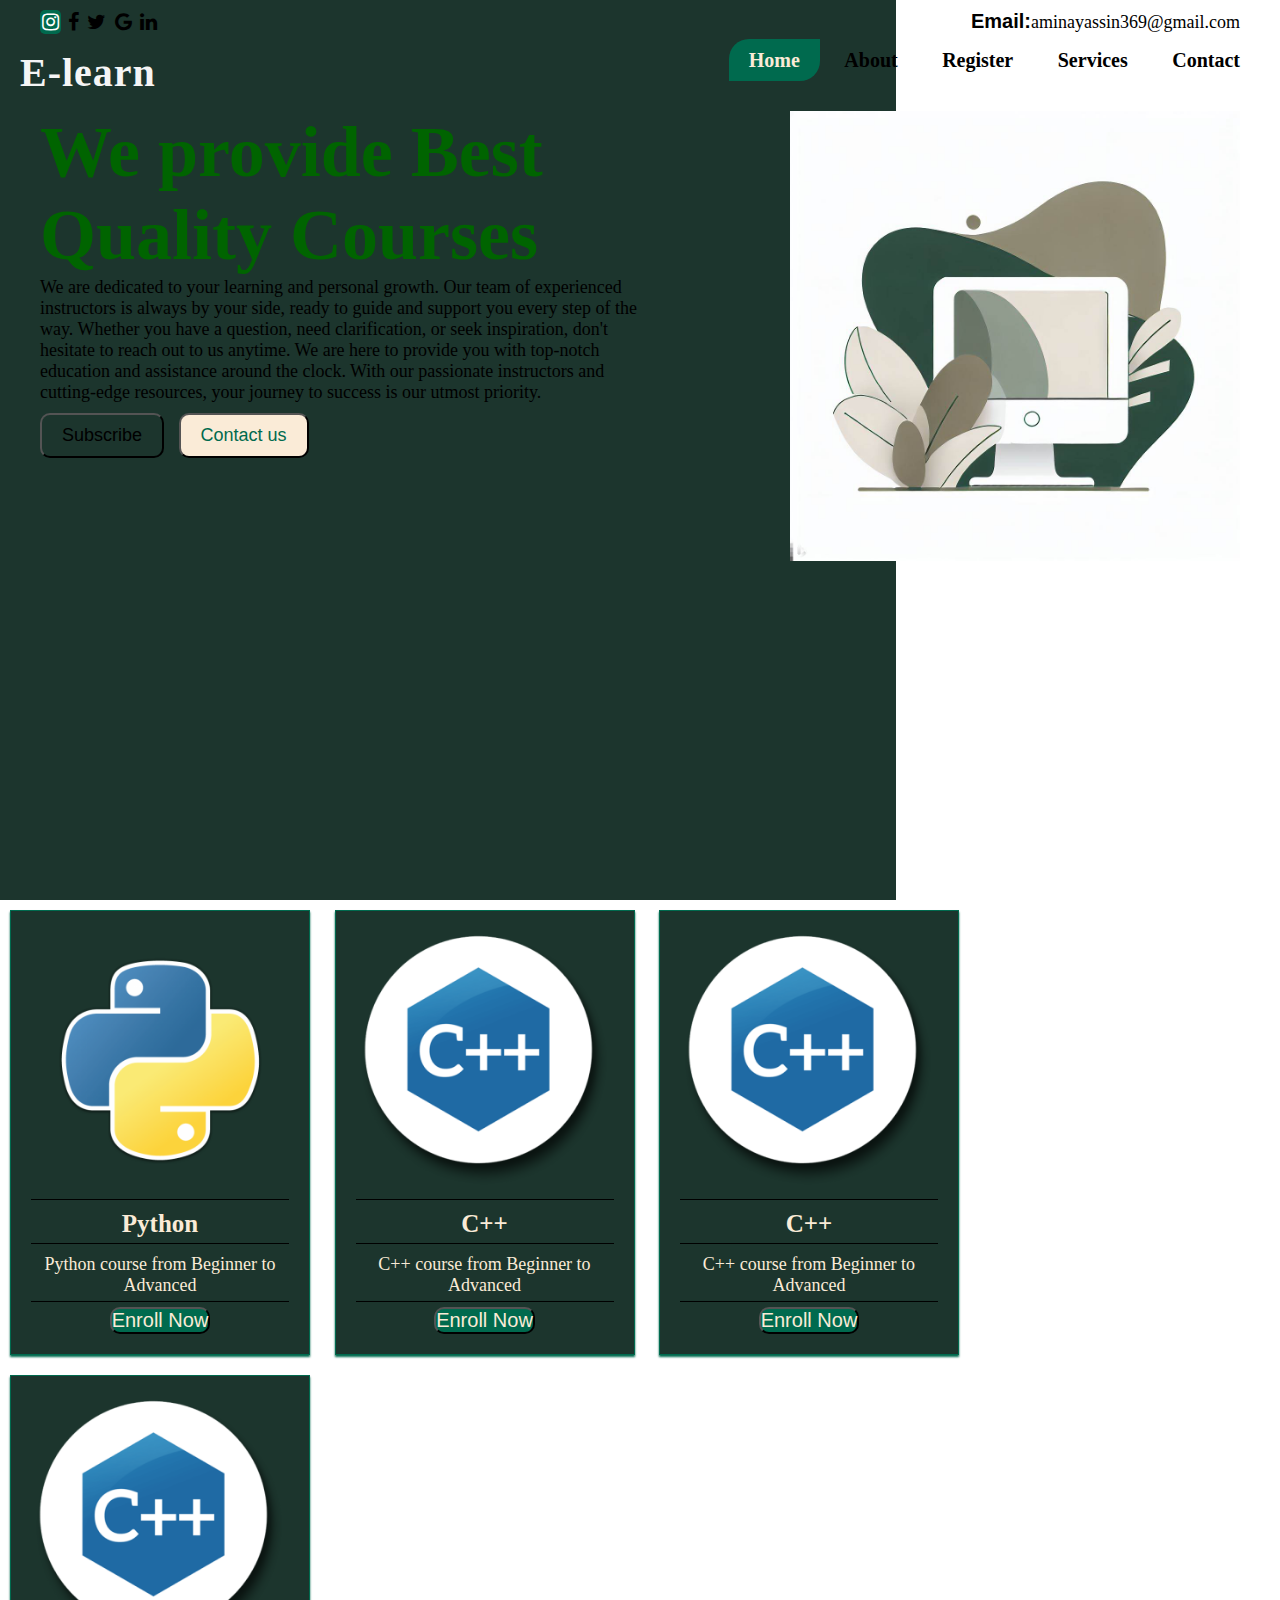
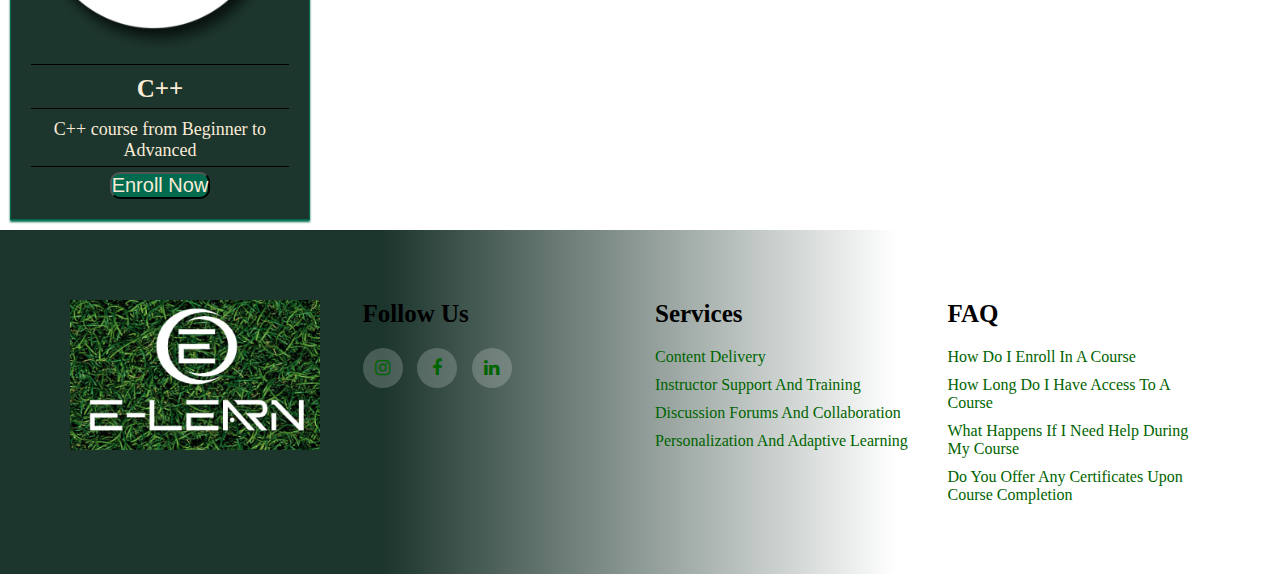
<file: Task_1/index.html>
<!DOCTYPE html>
<html lang="en">
  <head>
    <meta name="viewport" content="width=device-width, initial-scale=1.0" />
    <title>Landing page</title>
    <link rel="stylesheet" href="style.css" />
    <link
      rel="stylesheet"
      href="https://cdnjs.cloudflare.com/ajax/libs/font-awesome/4.7.0/css/font-awesome.min.css"
    />
  </head>
  <body>
    <header>
      <div class="top-navigation">
        <div class="icons">
          <i class="fa fa-instagram"></i>
          <i class="fa fa-facebook"></i>
          <i class="fa fa-twitter"></i>
          <i class="fa fa-google"></i>
          <i class="fa fa-linkedin"></i>
        </div>
        <div class="email"><span>Email:</span>aminayassin369@gmail.com</div>
      </div>
      <nav>
        
        <div class="logo">E-learn</div>
       
        
        <div class="menu">
          <a href="#">Home</a>
          <a href="#">About</a>
          <a href="#">Register</a>
          <a href="#">Services</a>
          <a href="#">Contact</a>
        </div>
      </nav>
      <div class="container">
        <div class="left">
          <h1>We provide Best Quality Courses</h1>
          <p>
            We are dedicated to your learning and personal growth. Our team of
            experienced instructors is always by your side, ready to guide and
            support you every step of the way. Whether you have a question, need
            clarification, or seek inspiration, don't hesitate to reach out to
            us anytime. We are here to provide you with top-notch education and
            assistance around the clock. With our passionate instructors and
            cutting-edge resources, your journey to success is our utmost
            priority.
          </p>
          <button id="btn2">Subscribe</button>
          <button>Contact us</button>
        </div>
        <div class="right">
          <img src="image/greenbackground.jpg" width="450" height="450" />
        </div>
      </div>
    </header>
    <div class="courses">
      <div class="card">
        <img src="image/python2.png" width="300px" height="300px" />
        <hr />
        <h2>Python</h2>
        <hr />
        <p>Python course from Beginner to Advanced</p>
        <hr />
        <button class="btn">Enroll Now</button>
      </div>
      <div class="card">
        <img src="image/c++.png" />
        <hr />
        <h2>C++</h2>
        <hr />
        <p>C++ course from Beginner to Advanced</p>
        <hr />
        <button class="btn">Enroll Now</button>
      </div>
      <div class="card">
        <img src="image/c++.png" />
        <hr />
        <h2>C++</h2>
        <hr />
        <p>C++ course from Beginner to Advanced</p>
        <hr />
        <button class="btn">Enroll Now</button>
      </div>
      <div class="card">
        <img src="image/c++.png" />
        <hr />
        <h2>C++</h2>
        <hr />
        <p>C++ course from Beginner to Advanced</p>
        <hr />
        <button class="btn">Enroll Now</button>
      </div>
    </div>
    <footer class="footer">
      <div class="footer-container">
        <div class="row">
          <div class="footer-col">
            <img
              src="image/logo2.jpg"
              width="250px"
              height="150px"
              alt="logo"
            />
          </div>
          <div class="footer-col">
            <h4>Follow us</h4>
            <div class="social-link">
              <a href="#"><i class="fa fa-instagram"></i></a>
              <a href="#"><i class="fa fa-facebook"></i></a>
              <a href="#"><i class="fa fa-linkedin"></i></a>
            </div>
          </div>
          <div class="footer-col">
            <h4>Services</h4>
            <ul>
              <li><a href="#">Content Delivery</a></li>
              <li><a href="#">Instructor Support and Training</a></li>
              <li><a href="#">Discussion Forums and Collaboration</a></li>
              <li><a href="#">Personalization and Adaptive Learning</a></li>
            </ul>
          </div>
          <div class="footer-col">
            <h4>FAQ</h4>
            <ul>
              <li><a href="#">How do I enroll in a course</a></li>
              <li><a href="#">How long do I have access to a course</a></li>
              <li>
                <a href="#">What happens if I need help during my course</a>
              </li>
              <li>
                <a href="#"
                  >Do you offer any certificates upon course completion</a
                >
              </li>
            </ul>
          </div>
        </div>
      </div>
    </footer>
  </body>
</html>
</file>
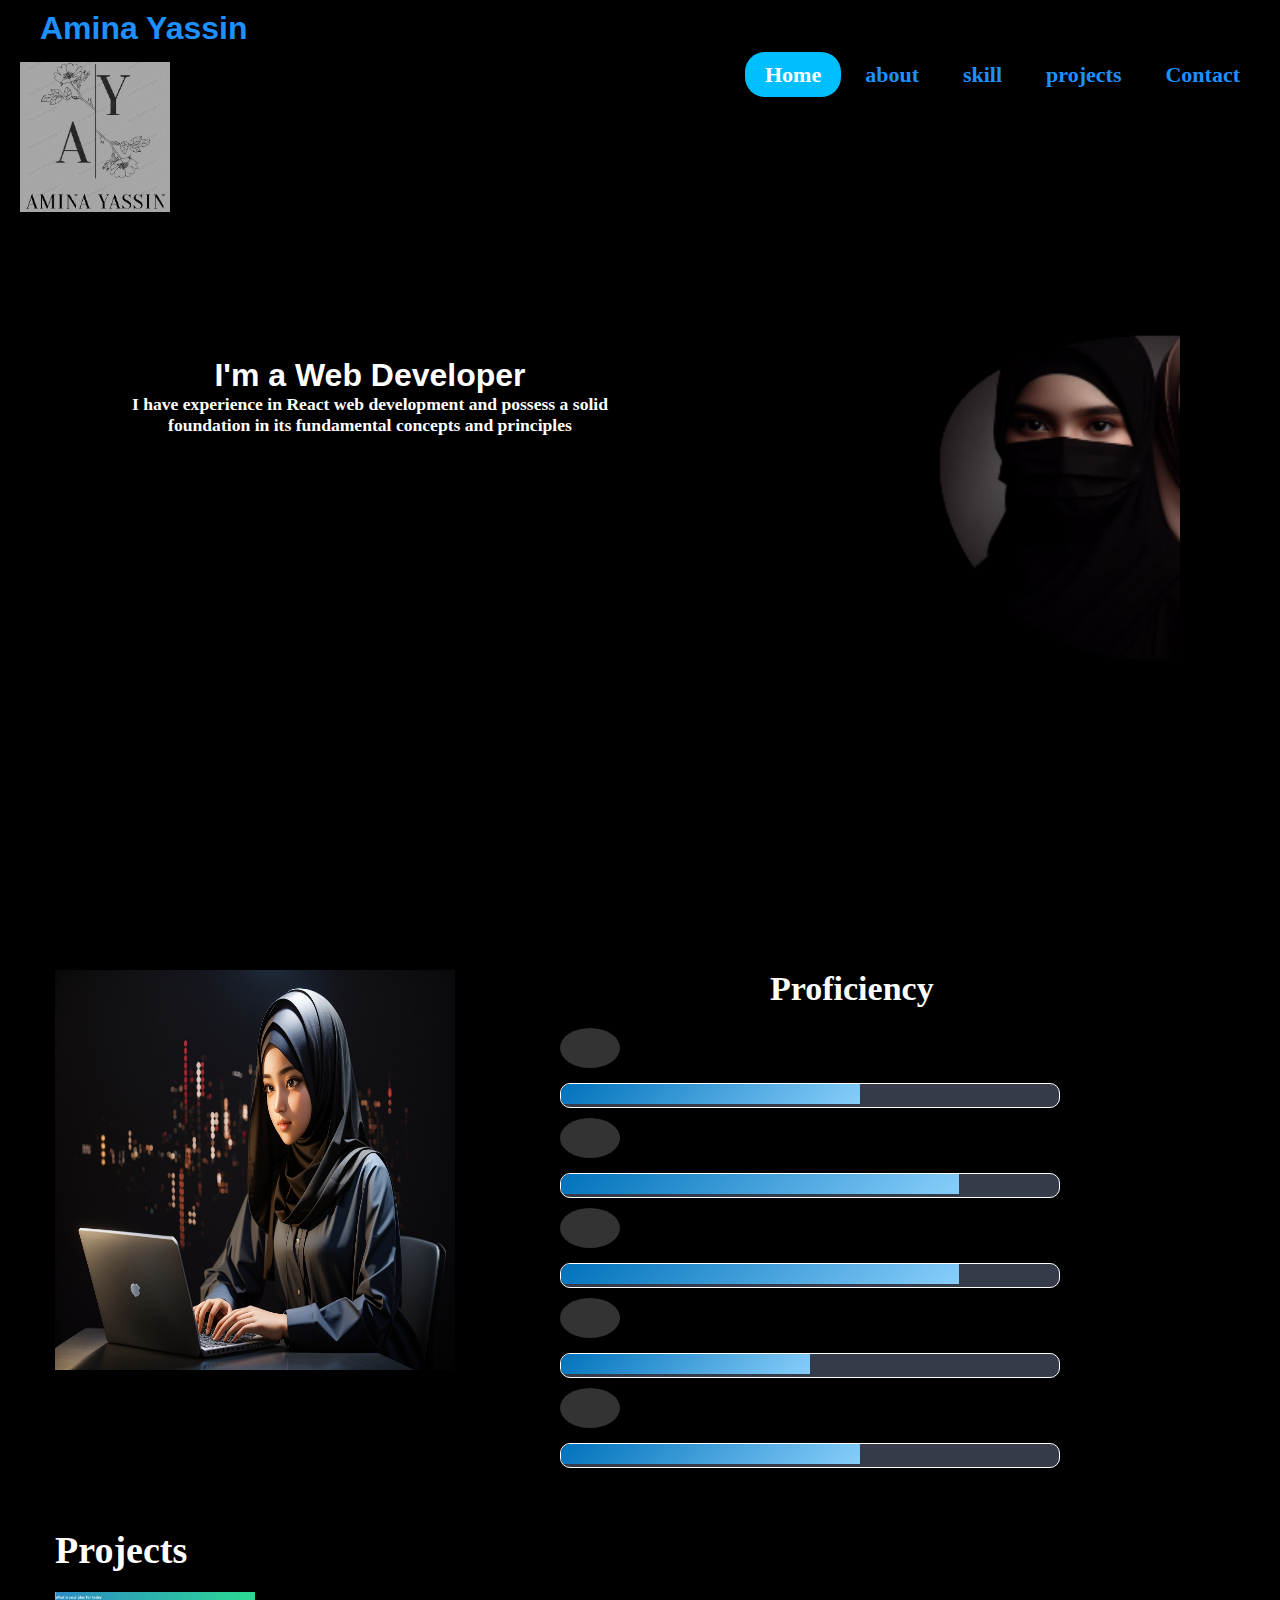
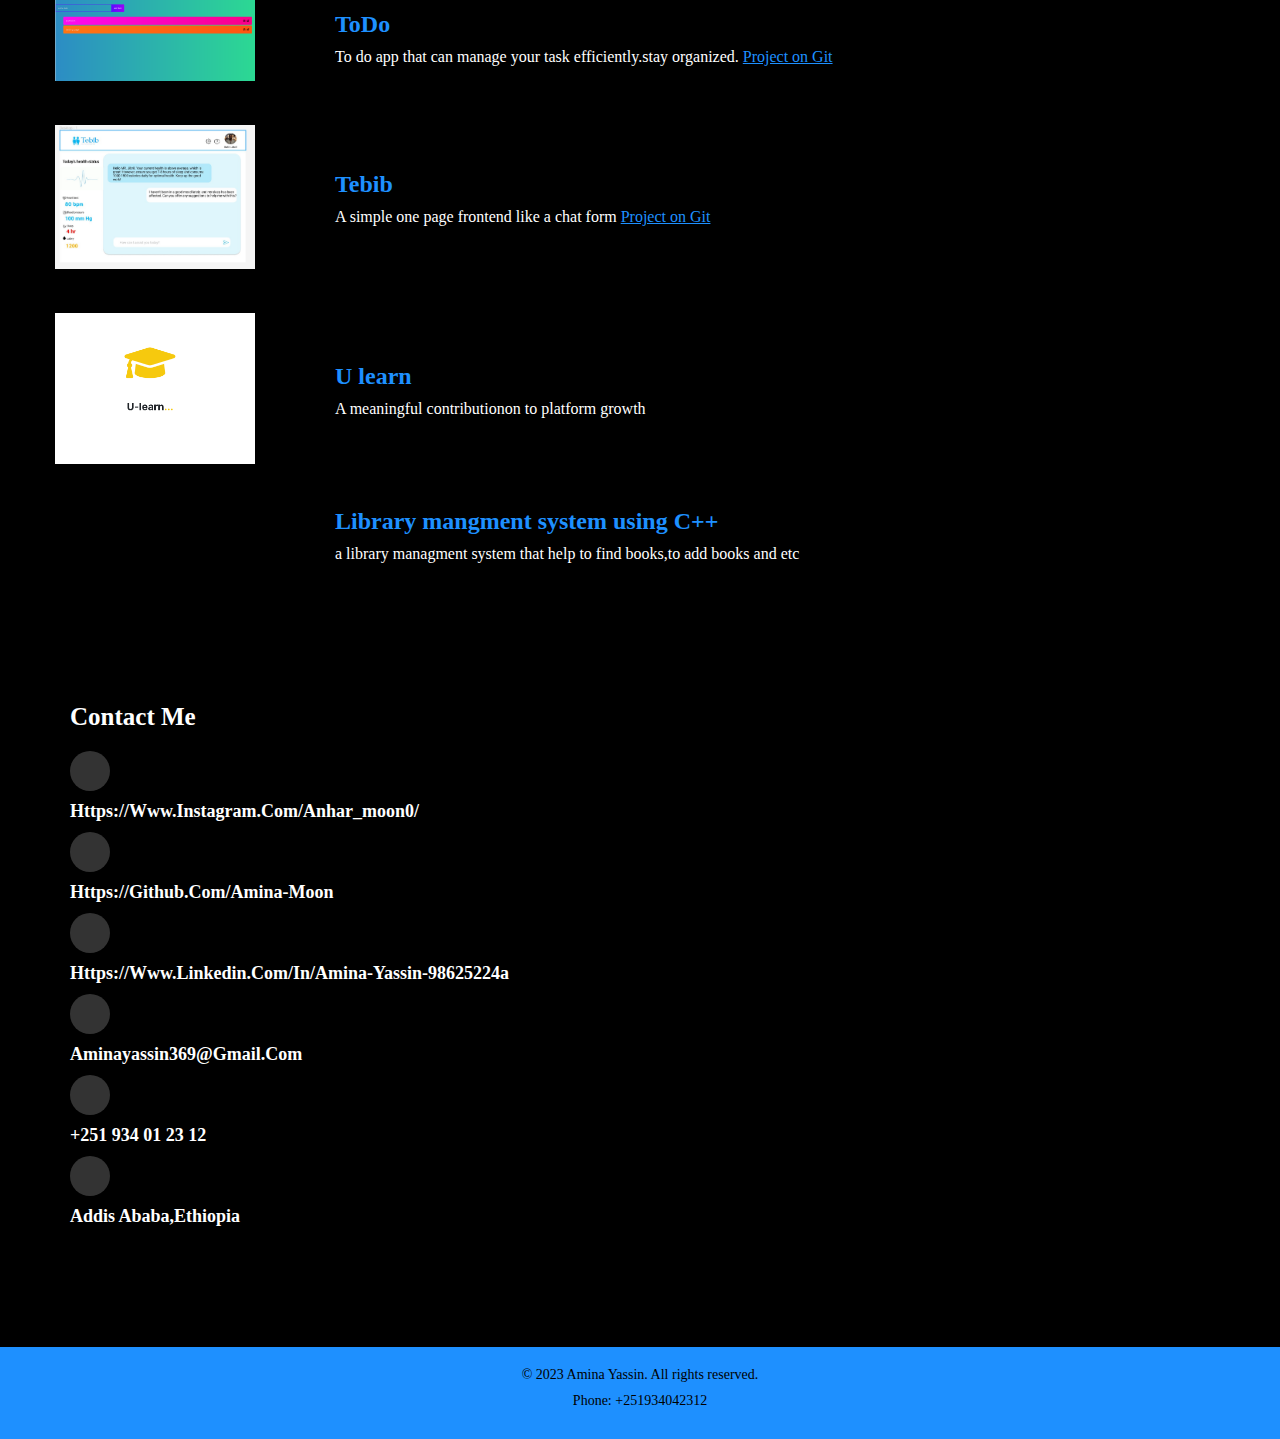
<file: Task_2/index.html>
<!DOCTYPE html>
<html lang="en">

<head>
  <meta charset="UTF-8" />
  <meta name="viewport" content="width=device-width, initial-scale=1.0" />
  <title>portfolio</title>
  <link rel="stylesheet" type="text/css" href="style.css" />

  <link rel="stylesheet" href="https://cdnjs.cloudflare.com/ajax/libs/font-awesome/6.4.2/css/all.min.css"
    integrity="sha512-z3gLpd7yknf1YoNbCzqRKc4qyor8gaKU1qmn+CShxbuBusANI9QpRohGBreCFkKxLhei6S9CQXFEbbKuqLg0DA=="
    crossorigin="anonymous" referrerpolicy="no-referrer" />


</head>

<body>
  <header>
    <div class="top-navigation">
      Amina Yassin
    </div>
    <nav>
      <div class="logo">
        <img src="img/logo2.png" >
      </div>
      <div class="nav">
        <a href="#">Home</a>
        <a href="#">about</a>
        <a href="#">skill</a>
        <a href="#">projects</a>
        <a href="#">Contact</a>
      </div>
    </nav>
    <div class="container">
      <div class="left">
        <div class="icons">
          <i class="fa-brands fa-github"></i>
          <i class="fa-brands fa-facebook"></i>
          <i class="fa-brands fa-twitter"></i>
          <i class="fa-brands fa-instagram"></i>
          <i class="fa-brands fa-linkedin"></i>
        </div>
        <h2>I'm a Web Developer<h2>
            <p>I have experience in React web development and
              possess a solid foundation in its fundamental concepts and principles</p>
      </div>
      <div class="right">
        <img src="img/photo3.png" width="300" height="450" />
      </div>
    </div>
  </header>
  <main class="main">
    <div class="main-container">
      <div class="row">
        <div class="footer-col">
          <img src="img/skill.jpg" width="400px" height="400px" alt="logo" />
        </div>
        <div class="main-col">
          <h4>Proficiency</h4>
          <div class="skill">
            <a href="#"><i class="fa-brands fa-python"></i></a>
            <span class="bar"><span class="python"></span></span>
            <a href="#"><i class="fa-brands fa-css3"></i></a>
            <span class="bar"><span class="css"></span></span>
            <a href="#"><i class="fa-brands fa-html5"></i></a>
            <span class="bar"><span class="html"></span></span>
            <a href="#"><i class="fa-brands fa-js"></i></a>
            <span class="bar"><span class="javascript"></span></span>
            <a href="#"><i class="fa-brands fa-react"></i></a>
            <span class="bar"><span class="react"></span></span>
          </div>
        </div>
      </div>
    </div>
    </div>
    <section class="projects">
      <div class="projects-container">
        <h2>Projects</h2>
        <div class="project">
          <div class="project-image">
            <img src="img/todo.png" width="300px" height="300px" alt="Project 2">
          </div>
          <div class="project-details">
            <h3>ToDo</h3>
              <p>To do app that can manage your task efficiently.stay organized.
                <a href="https://github.com/Amina-moon/Todo">Project on Git</a>
              </p>
          </div>
        </div>
        <div class="project">
          <div class="project-image">
            <img src="img/tebib.jpg" width="300px" height="300px" alt="Project 1">
          </div>
          <div class="project-details">
            <h3>Tebib</h3>
            <p>A simple one page frontend like a chat form
              <a href="https://github.com/Amina-moon/Tebib">Project on Git</a>
            </p>
          </div>
        </div>
        <div class="project">
          <div class="project-image">
            <img src="img/ulearn.png" width="300px" height="300px" alt="Project 1">
          </div>
          <div class="project-details">
            <h3>U learn</h3>
            <p>A meaningful contributionon to platform growth
            </p>
          </div>
        </div>
        <div class="project">
          <div class="project-image">
            
          </div>
          <div class="project-details">
            <h3>Library mangment system using C++</h3>
            <p>a library managment system that help to find books,to add books and etc</p>
          </div>
        </div>
       
      </div>
    </section>
    <!-- <footer>
      <div class="footer-container">
        <p>&copy; 2023 Amina Yassin. All rights reserved.</p>
        <p>Phone: +251934042312</p>
        <p>aminayassin369@gmail.com</p>
      </div>
    </footer> -->
  
  <div class="contact">
    <div class="contact-container">
      
        <div class="contact-col">
          <h4>Contact Me</h4>
          <div class="social-link">
          <ul>
            <li><a href="#"><i class="fa-brands fa-instagram"></i></a>https://www.instagram.com/anhar_moon0/</a></li>
            <li><a href="#"><i class="fa-brands fa-github"></i></a>https://github.com/Amina-moon</a></li>
            <li><a href="#"><i class="fa-brands fa-linkedin"></i></a>https://www.linkedin.com/in/amina-yassin-98625224a</a></li>
            <li><a href="#"><i class="fa-solid fa-envelope"></i></a>aminayassin369@gmail.com</a></li>
            <li><a href="#"><i class="fa-solid fa-phone"></i></a>+251 934 01 23 12</a></li>
            <li><a href="#"><i class="fa-solid fa-location-dot"></i></a>Addis Ababa,Ethiopia</a></li>
            
          </ul>
          </div>
       
       
      </div>
    </div>
  </div>
  </main>
   <footer>
      <div class="footer-container">
        <p>&copy; 2023 Amina Yassin. All rights reserved.</p>
        <p>Phone: +251934042312</p>
      </div>
    </footer> 


</body>

</html>
</file>
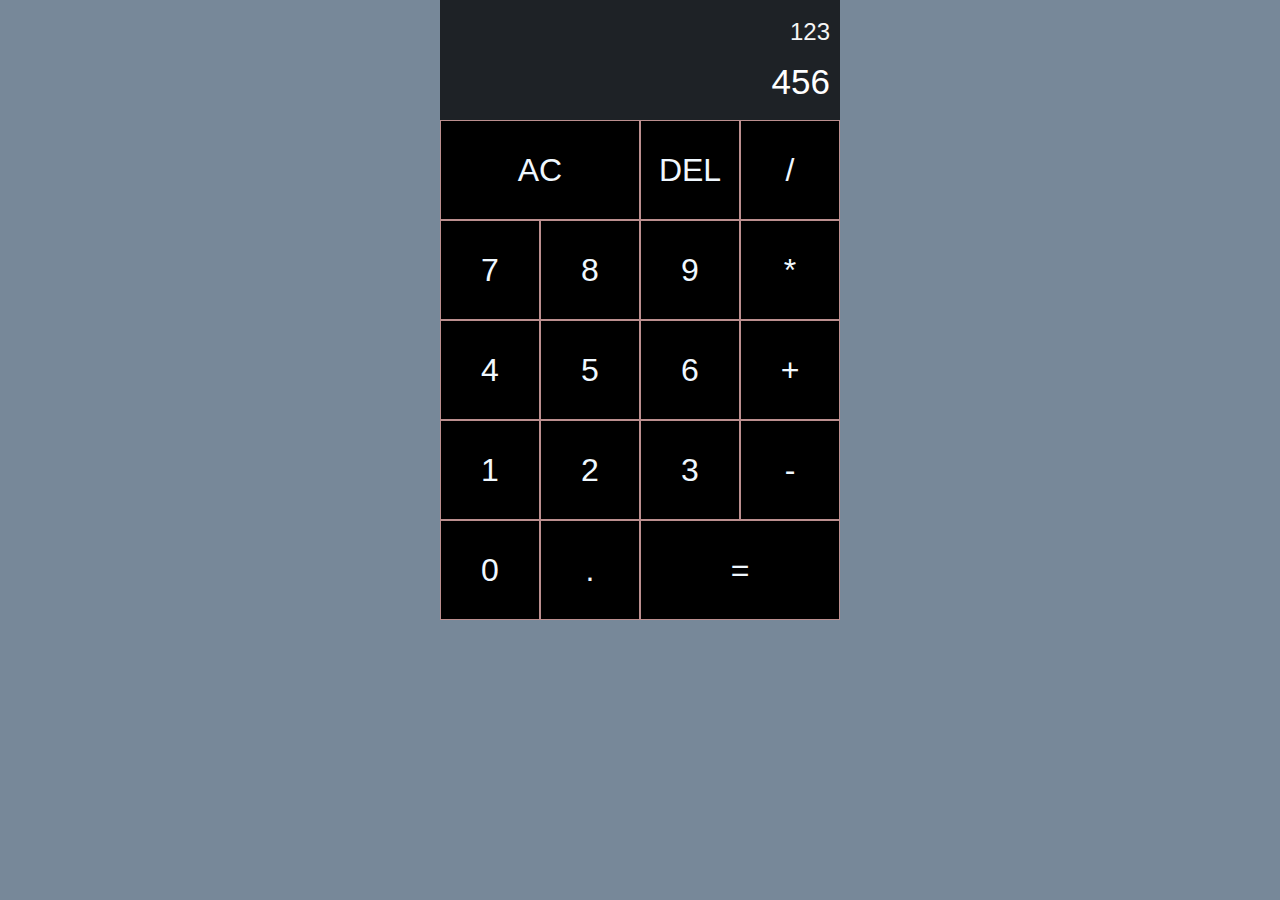
<file: Task_3/index.html>
<!DOCTYPE html>
<html lang="en">
<head>
  <meta charset="UTF-8">
  <meta name="viewport" content="width=device-width, initial-scale=1.0">
  <meta http-equiv="X-UA-Compatible" content="ie=edge">
  <title>Calculator</title>
  <link href="style.css" rel="stylesheet">
  <script src="script.js" defer></script>
</head>
<body>
  <div class="calculator-grid">
    <div class="output">
      <div data-previous-operand class="previous-operand">123</div>
      <div data-current-operand class="current-operand">456</div>
    </div>
    <button data-allclr class="span-two">AC</button>
    <button data-delete>DEL</button>
    <button data-op>/</button>
    <button data-num>7</button>
    <button data-num>8</button>
    <button data-num>9</button>
    <button data-op>*</button>
    <button data-num>4</button>
    <button data-num>5</button>
    <button data-num>6</button>
    <button data-op>+</button>
    <button data-num>1</button>
    <button data-num>2</button>
    <button data-num>3</button>
    <button data-op>-</button>
    <button data-num>0</button>
    <button data-num>.</button>
    <button data-eq class="span-two">=</button>
  </div>
</body>
</html>
</file>
<file: Task_1/style.css>
* {
  padding: 0;
  margin: 0;
  box-sizing: border-box;
  font-size: 18px;
}

header {
  width: 100%;
  height: 100vh;
  background: linear-gradient(to right, rgb(28, 53, 45)70%, white 30%);
}

.top-navigation {
  width: 100%;
  display: flex;
  justify-content: space-between;
  padding: 10px 40px;
}

.icons i:first-child {
  background: rgb(0, 106, 78);
  color: white;
  padding: 2px;
  border-radius: 5px;
  font-size: 20px;
}

.email span {
  font-weight: bold;
  font-size: 20px;
  font-family: 'Segoe UI', Tahoma, Geneva, Verdana, sans-serif;
}

.icons i {
  padding: 2px;
  border-radius: 5px;
  font-size: 20px;
}

.icons i:hover {
  background: rgb(0, 106, 78);
  color: white;
}

nav {
  width: 100%;
  display: flex;
  justify-content: space-between;
  padding: 5px 20px;
}

.logo {
  font-weight: bold;
  font-size: 40px;
  letter-spacing: 1px;
  color: whitesmoke;
}


.menu a {
  text-decoration: none;
  color: black;
  font-size: 20px;
  padding: 10px 20px;
  font-weight: bold;
  border-radius: 20px 0px 20px 0px;

}

.menu a:first-child {
  background: rgb(0, 106, 78);
  color: antiquewhite;
}

.menu a:hover {
  background: rgb(0, 106, 78);
  color: antiquewhite;
}

.container {
  width: 100%;
  display: flex;
  flex-wrap: wrap;
  justify-content: space-around;
  padding: 10px 40px;
}

.left {
  flex-basis: 50%;
}

.right {
  flex-basis: 50%;
  text-align: right;
}

.left h1 {
  font-size: 4rem;
  color: darkgreen;
}

.left button {
  padding: 10px 20px;
  background: antiquewhite;
  color: rgb(0, 106, 78);
  border-radius: 10px;
  margin-top: 10px;
}

#btn2 {
  padding: 10px 20px;
  background: transparent;
  color: black;
  border-radius: 10px;
  margin-right: 10px;
}

.card {
  background: rgb(28, 53, 45);
  display: inline-block;
  margin: 10px;
  border: 1px solid rgb(0, 106, 78);
  box-shadow: 0 2px 2px rgb(0, 106, 78);
  width: 300px;
  height: auto;
  padding: 20px;
  text-align: center;
}

hr {
  height: 1px;
  background-color: black;
  border: 2px whitesmoke;
  margin: 5px 0;
}

.card img {
  width: 100%;
  height: auto;
}

.card h2 {
  color: antiquewhite;
  font-size: 25px;
  margin-top: 10px;
  font-weight: bold;

}

.card p {
  color: antiquewhite;
  font-size: 18px;
  margin-top: 10px;
}

.btn {
  font-size: 20px;
  border-radius: 10px;
  background: rgb(0, 106, 78);
  color: antiquewhite;
}

.footer {
  padding: 70px 0;
  background: linear-gradient(to right, rgb(28, 53, 45)30%, white 70%);
}

.footer-container {
  max-width: 1170px;
  margin: auto;


}

.row {
  display: flex;
  flex-wrap: wrap;
}

.footer-col {
  width: 25%;
  padding: 0 15px;
}

ul {
  list-style: none;
}

.footer-col h4 {
  font-size: 25px;
  color: black;
  text-transform: capitalize;
  margin-bottom: 20px;
}

.footer-col ul li:not(:last-child) {
  margin-bottom: 10px;
}

.footer-col ul li a {
  font-size: 16px;
  text-transform: capitalize;
  color: darkgreen;
  text-decoration: none;
  font-weight: 300;
  transition: all 0.3s ease;
  display: block;

}

.footer-col ul li a:hover {
  color: #918151;
  padding-left: 8px;
}

.footer-col .social-link a {
  display: inline-block;
  height: 40px;
  width: 40px;
  background-color: rgba(255, 255, 255, 0.2);
  margin: 0px 10px 10px 0;
  text-align: center;
  line-height: 40px;
  border-radius: 50%;
  color: darkgreen;
}

.footer-col .social-link a:hover {
  color: black;
  padding-left: 8px;
}

@media(max-width:768px) {
  .footer-col {
    width: 50%;
    margin-bottom: 30px;
  }
  .left h1{
    font-size: 28px;
  }
  .left p{
   overflow: hidden;
   -webkit-line-clamp: 10;
   display: -webkit-box;
   -webkit-box-orient: vertical;
  }
  .right img{
    margin-top: 40px;
    width: 70%;
    height:70%;
  }

  .menu a {
    font-size: 14px;
    padding: 5px 10px;
    border-radius: 10px 0px 10px 0px;
   
  }
  .logo {
    font-size: 28px;
  }
  .left button {
    margin-top: 5px;
  }
  
 
  
  
}

@media(max-width:992px) {
  .footer-col {
    width: 100%;

  }
  .left h1{
    font-size: 32px;
  }
  .left p{
   overflow: hidden;
   -webkit-line-clamp: 12;
   display: -webkit-box;
   -webkit-box-orient: vertical;
  }
  .right img{
    width: 100%;
    
  }
  
  
}
</file>
<file: Task_2/style.css>
* {
  padding: 0;
  margin: 0;
  box-sizing: border-box;
}

header {
  width: 100%;
  height: 100vh;
  background:black; 
  color:dodgerblue
}
.logo img{
  width: 150px;
  height: 150px;
}

.top-navigation {
  width: 100%;
  display: flex;
  justify-content: space-between;
  padding: 10px 40px;
  font-size: 32px;
  font-weight: bold;
  font-family: 'Segoe UI', Tahoma, Geneva, Verdana, sans-serif;
}
nav {
  width: 100%;
  display: flex;
  justify-content: space-between;
  padding: 5px 20px;
}



.nav a {
  text-decoration: none;
  color: dodgerblue;
  font-size: 22px;
  padding: 10px 20px;
  font-weight: bold;
  border-radius: 20px ;

}

.nav a:first-child {
  background: rgb(0,191,255);
  color: white;
}
.nav a:hover {
  background: rgb(0,191,255);
  color: antiquewhite;
}

.container {
  width: 100%;
  display: flex;
  flex-wrap: wrap;
  justify-content: center;
  padding:20px 100px;
  align-items: flex-start;
}
.icons i {
  padding: 20px;
  font-size: 22px;
}


.left {
  flex-basis: 50%;
  text-align: center;
  margin-top: 90px;
  
 
}

.right {
  flex-basis: 50%;
  text-align: right;
}

.left h2 {
  font-size: 2rem;
  color: white;
  font-family: Verdana, Geneva, Tahoma, sans-serif;

}
.left p{
  font-size: 1.1rem;
  font-family: Bona nova;
  
}
.main {
  padding: 70px 0;
  background:black;
}

.main-container {
  max-width: 1170px;
  margin: auto;


}

.row {
  display: flex;
  flex-wrap: wrap;
}

.main-col {
  width: 25%;
  padding: 0 15px;
}



.main-col h4 {
  font-size: 34px;
  color: white;
  text-transform: capitalize;
  margin-bottom: 20px;
  margin-left: 300px;
}


.main-col .skill {
  margin-left: 90px;
  display: flex;
  flex-direction: column;
 
}


  .main-col .skill a {
    display: inline-block;
    height: 40px;
    width: 60px;
    background-color: rgba(255, 255, 255, 0.2);
    text-align: center;
    line-height: 40px;
    border-radius: 60%;
    color: dodgerblue;
    margin-bottom: 15px; 
    
  }


.main-col .skill a:hover {
  color: black;
  padding-left: 8px;
}
.bar{
  margin-bottom: 10px;
  background: #353b48;
  display: block;
  height: 25px;
  width: 500px;
  border: 1px solid white;
  border-radius: 10px;
  overflow: hidden;
  box-shadow: 0 1px 3px rgba(0,0,0,0.12),0 1px 2px rgba(0,0,0,0.24);
  transition: all 0.3s cubic-bezier(.25,8,.25,1);
}
.bar:hover{
  box-shadow: 0 14px 14px  rgb(0,73,83),0 10px 10px rgba(223, 102, 102, 0.22);
}
.bar span{
  height: 20px;
  float: left;
  background: linear-gradient(135deg,rgba(0,114,187,1)0%,rgba(135,206,250,1)100%);
}
.python{
  width: 60%;
  animation: python 3s;
}
.css{
  width: 80%;
  animation: css 3s;
}
.html{
  width: 80%;
  animation: html 3s;
}
.javascript{
  width: 50%;
  animation: javascript 3s;
}
.react{
  width: 60%;
  animation: react 3s;
}
.projects {
  padding: 50px 0;
  background: black;
  color: white;
}

.projects-container {
  max-width: 1170px;
  margin: auto;
}

.projects h2 {
  font-size: 38px;
  margin-bottom: 20px;
}

.project {
  display: flex;
  align-items: center;
  margin-bottom: 40px;
}

.project-image {
  flex: 0 0 200px; 
  margin-right: 80px;
}

.project-details {
  flex: 1;
}

.project img {
  max-width: 100%;
  height: auto;
}

.project h3 {
  font-size: 24px;
  margin-bottom: 10px;
  color: dodgerblue;
}

.project p {
  font-size: 16px;
}
.project a{
  color: dodgerblue;
}
.contact {
  padding: 50px 0;
  background:black;
  color: white;
}

.contact-container {
  max-width: 1170px;
  margin: auto;


}
.contact-col {
  width: 100%;
  padding: 0 15px;
}

ul {
  list-style: none;
}

.contact-col h4 {
  font-size: 25px;
  color: white;
  text-transform: capitalize;
  margin-bottom: 20px;
}

.contact-col ul li:not(:last-child) {
  margin-bottom: 10px;
}

.contact-col ul li  {
  font-size: 18px;
  text-transform: capitalize;
  color:white;
  text-decoration: none;
  font-weight: bold;
  transition: all 0.3s ease;
  display: block;

}

.contact-col ul li a:hover {
  color: dodgerblue;
  padding-left: 8px;
}

.contact .social-link a {
  display: block;
  height: 40px;
  width: 40px;
  background-color: rgba(255, 255, 255, 0.2);
  margin: 0px 10px 10px 0;
  text-align: center;
  line-height: 40px;
  border-radius: 50%;
  color: white;
}

 .footer-col .social-link a:hover {
  color: black;
  padding-left: 8px;
}
 footer {
  background: dodgerblue;
  padding: 20px 0;
}

.footer-container {
  max-width: 1170px;
  margin: auto;
  text-align: center;
}

.footer-container p {
  font-size: 14px;
  margin-bottom: 10px;
}
@media(max-width:768px) {
 .nav a {
    text-decoration: none;
    color: dodgerblue;
    font-size: 16px;
    padding: 3px 15px;
    font-weight: bold;
    border-radius: 20px ;
  
  }
  .container {
    padding:2px 50px;
  }
  .main-col .skill {
    margin-left: 10px;
  }
  .logo img{
    width: 100px;
    height: 100px;
  }
  .top-navigation {
    font-size: 24px;
  }
 
 
}

@media(max-width:992px) {
  .footer-col {
    width: 100%;

  }
  .left h1{
    font-size: 32px;
  }
  .left p{
   overflow: hidden;
   -webkit-line-clamp: 12;
   display: -webkit-box;
   -webkit-box-orient: vertical;
  }
  .right img{
    width: 100%;
    
  }
  
  
}
</file>
<file: Task_3/style.css>
*,::after,::before{
    box-sizing: border-box;
    font-family: sans-serif,'Poppins';
    font-weight: normal;
    color: aliceblue;
}
body{
    margin: 0;
    padding: 0;
    background: #778899;
}
.calculator-grid{
    display: grid;
    justify-content: center;
    
    grid-template-columns: repeat(4,100px);
    grid-template-rows: minmax(120px,auto) repeat(5,100px);
    align-content: center;

}
.calculator-grid button{
    cursor: pointer;
    font-size: 2rem;
    border: 1px solid  rosybrown;
    outline: none;
    background-color: black;
}
.span-two{
    grid-column: span 2;
}
.output{
    grid-column: 1/-1;
    background-color: rgba(0,0,0,.75);
    display:flex ;
    align-items: flex-end;
    justify-content: space-around;
    flex-direction: column;
    padding: 10px;
    word-wrap: break-word;
    word-break: break-all;
}
.output .previous-operand{
    color: whitesmoke;
    font-size: 24px;

}
.output .current-operand{
    color: white;
    font-size: 35px;
    
}
</file>
